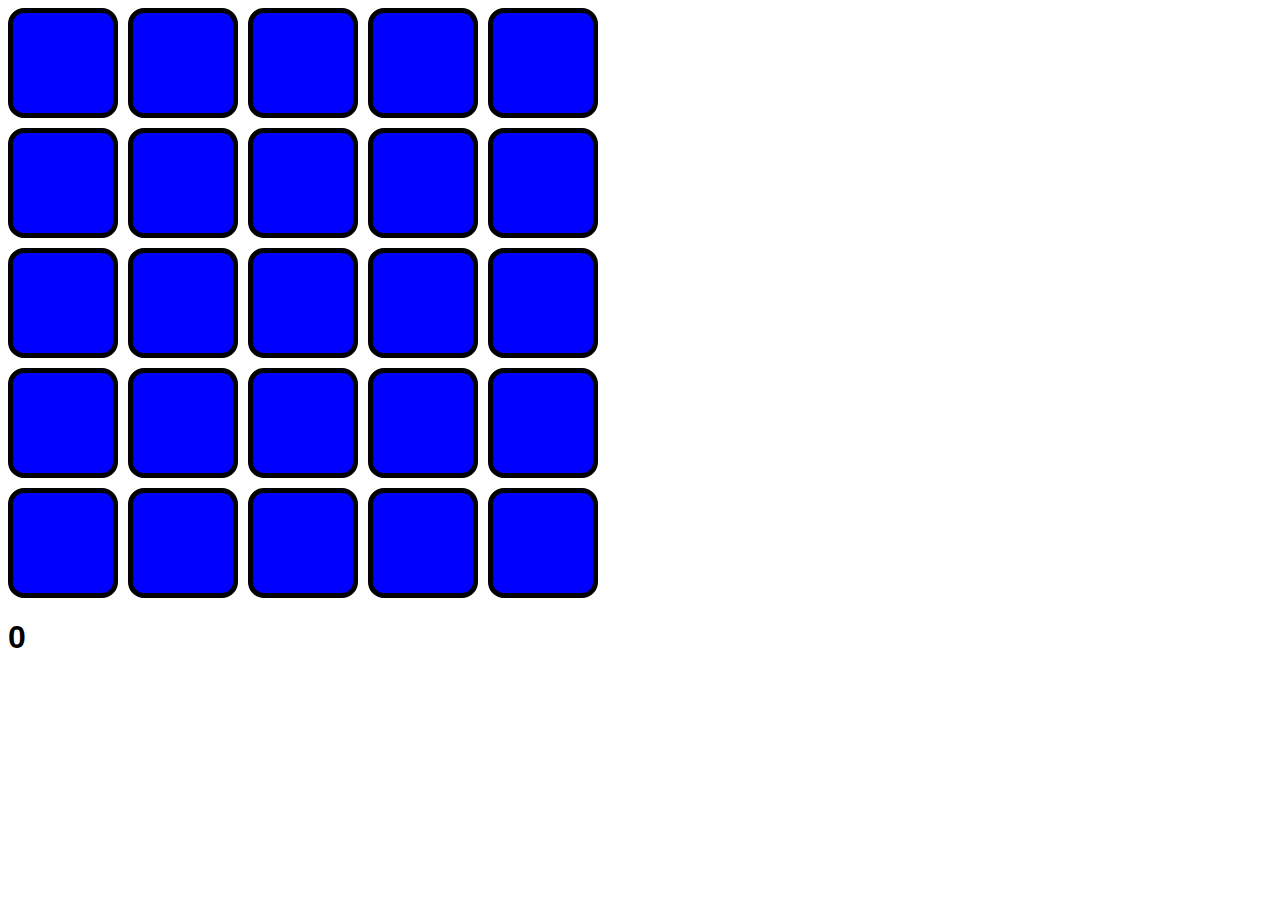
<file: Tasks/cviceni_9/kopy/index.html>
<!DOCTYPE html>
<html>
  <head>
    <title>JavaScript Devbox</title>
    <meta charset="UTF-8" />
    <link rel="stylesheet" href="style.css">
  </head>

  <body>
    <div id="app"></div>
    <h1 id="count"></h1>

    <script src="./index.js"></script>
  </body>
</html>
</file>
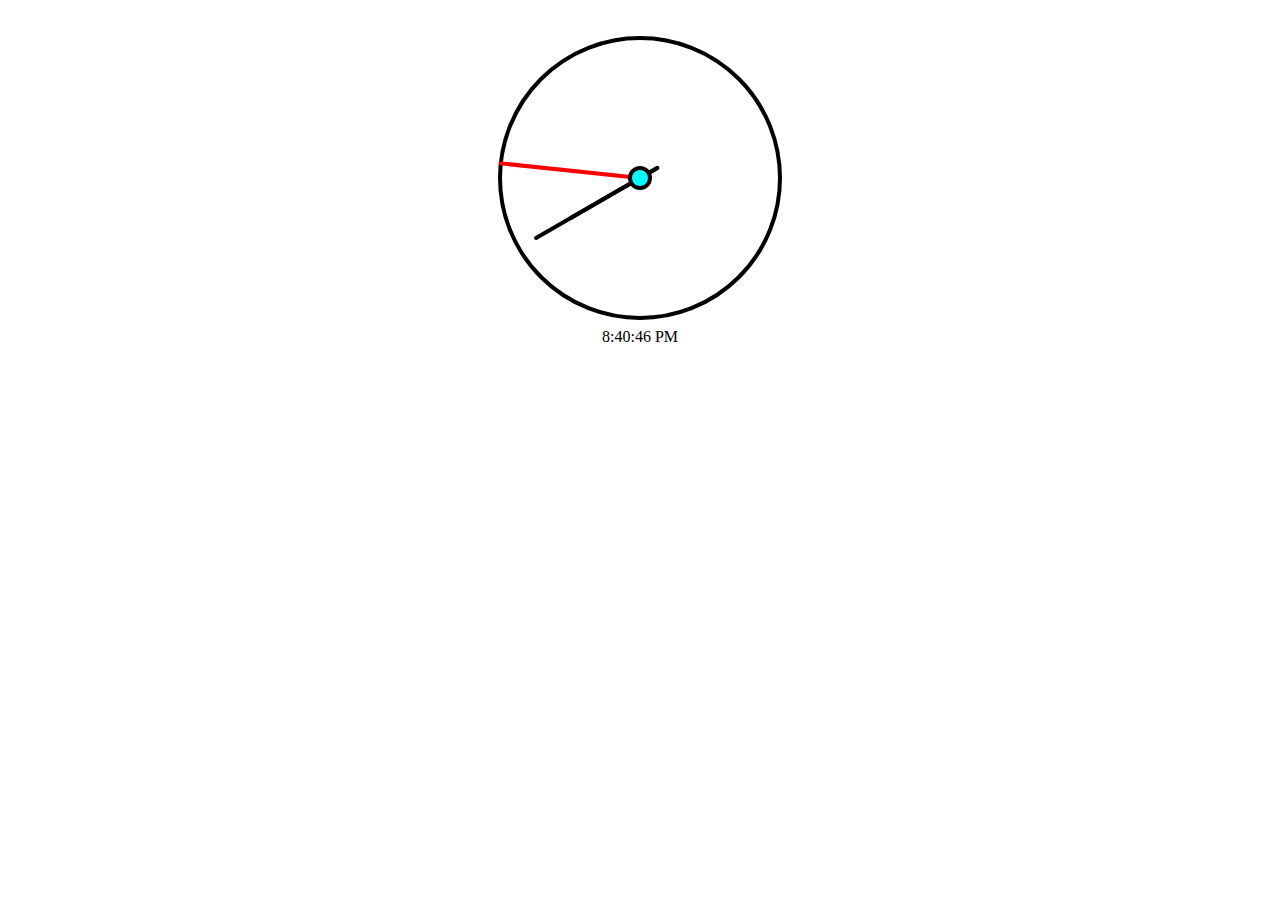
<file: Tasks/cviceni_10/aindex.html>
<!DOCTYPE html>
<html>
  <head>
    <style>
      body {
        padding: 20px;
        display: flex;
        flex-direction: column;
        align-items: center;
      }

      /* #hub {
        fill: red;
      } */
    </style>

    <script>
      let addElem = (parent, tag) => {
        let elem = document.createElementNS('http://www.w3.org/2000/svg', tag)
        parent.append(elem)
        return elem
      }

      function tickTock() {
        let divTime = document.getElementById('time')
        let clock = document.getElementById('clock')
	
	let hourHand = addElem(clock, 'line')
	hourHand.setAttribute('x1', '0')
	hourHand.setAttribute('y1', '-20')
	hourHand.setAttribute('x2', '0')
	hourHand.setAttribute('y2', '80')
	 
	let minuteHand = addElem(clock, 'line')
	minuteHand.setAttribute('x1', '0')
	minuteHand.setAttribute('y1', '-20')
	minuteHand.setAttribute('x2', '0')
	minuteHand.setAttribute('y2', '120')

        let hand = addElem(clock, 'line')
	hand.setAttribute('stroke', 'red')
        hand.setAttribute('x1', '0')
        hand.setAttribute('y1', '0')
        hand.setAttribute('x2', '0')
        hand.setAttribute('y2', '140')

        let hub = addElem(clock, 'circle')
        // hub.setAttribute('id', 'hub')
        hub.setAttribute('r', '10')
        hub.setAttribute('fill', 'cyan')

        let tick = () => {
          let now = new Date()
          divTime.textContent = now.toLocaleTimeString()

          let sec = now.getSeconds()
	  let min = now.getMinutes()
	  let hour = now.getHours()
          hand.setAttribute('transform', `rotate(${sec * 6}, 0, 0)`)
	  minuteHand.setAttribute('transform', `rotate(${min * 6}, 0, 0)`)
	  hourHand.setAttribute('transform', `rotate(${hour * 30}, 0, 0)`)
        }

        tick()
        setInterval(tick, 1000)
      }
    </script>
  </head>

  <body onload="tickTock()">
    <svg width="300" height="300">
      <g
        id="clock"
        transform="translate(150 150) rotate(180, 0, 0)"
        stroke="black"
        stroke-width="4"
        stroke-linecap="round"
      >
        <circle r="140" fill="white" />
      </g>
    </svg>
    <div id="time"></div>
  </body>
</html>
</file>
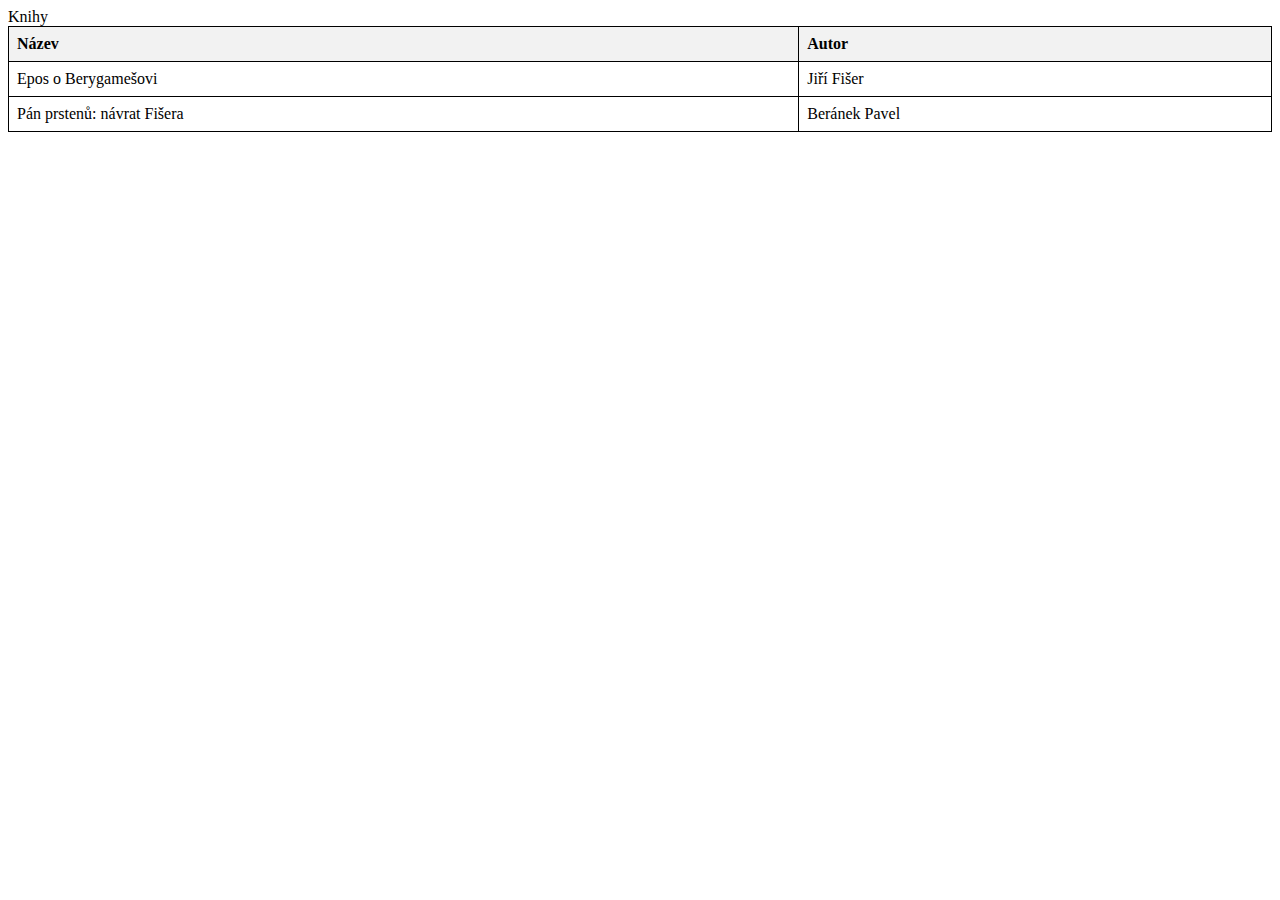
<file: Tasks/cviceni_10/knihy-5.html>
<!DOCTYPE html>
<html>
  <head>
    <meta charset="UTF-8" />
    <script src="js/ajax.js"></script>
    <script src="js/dom.js"></script>

    <style>
      body.dark {
        background: lightgray;
      }
      table {
	border-collapse: collapse;
	width: 100%;
      }
      th, td {
	border: 1px solid black;
	padding: 8px;
	text-align: left;
      }
      th {
	background-color: #f2f2f2;
      }

      .selected {
	background-color: #4CAF50;
	color: white;
      }

    </style>
  </head>

  <body onload="loadXML('./xml/knihy.xml', processDOM)">
    <div id="knihy">Knihy</div>
  </body>
</html>
</file>
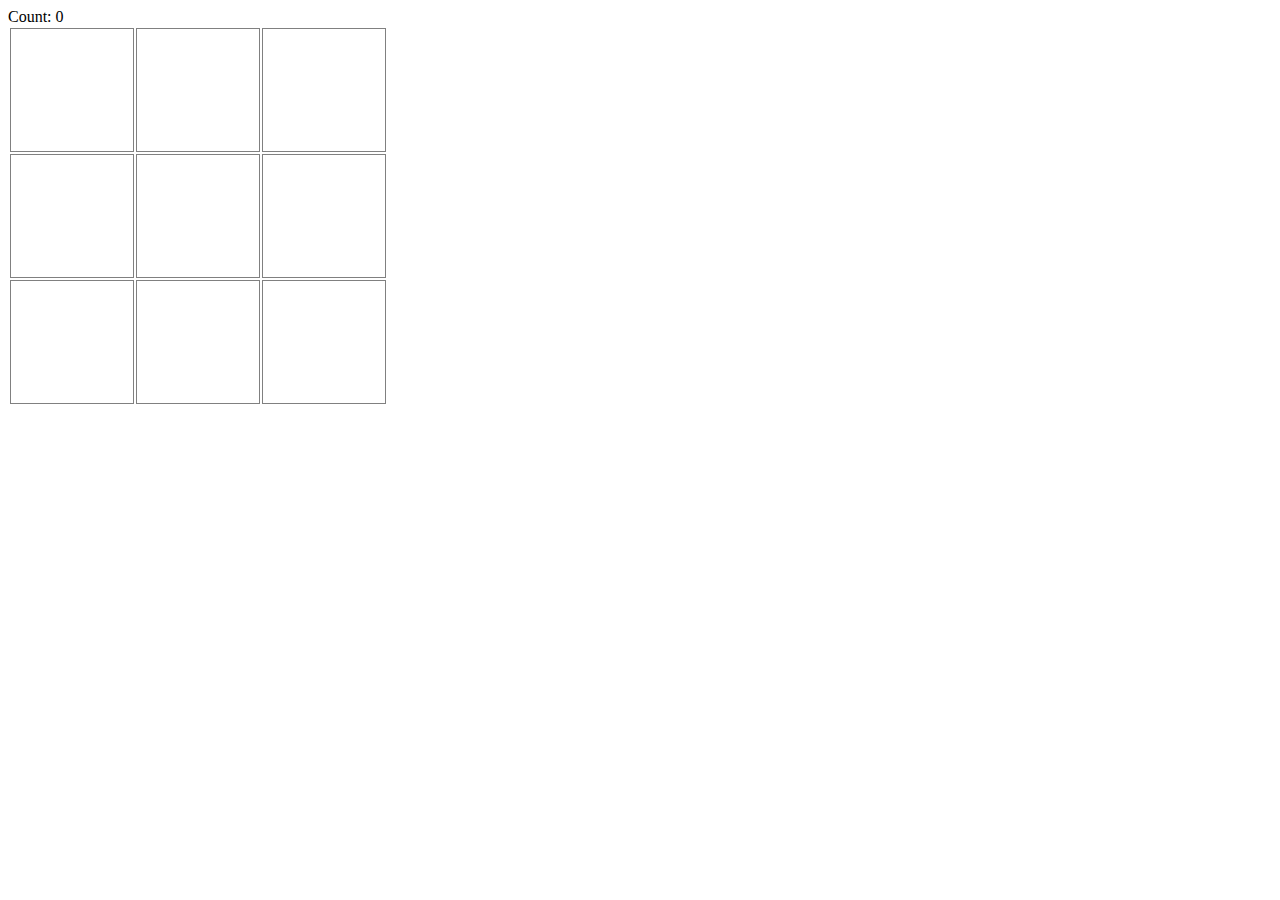
<file: Tasks/cviceni_9/pexeso_dynamic.html>
<!DOCTYPE html>
<html lang="en">
<head>
  <meta charset="utf-8" />
  <title>Pexeso</title>
  <style>
    td {
      cursor: pointer;
      width: 120px;
      height: 120px;
      border: thin solid gray;
    }
  </style>
</head>
<body>
  <div id="container">
    Count: <span>0</span>
  </div>

  <script>
    let count = 0;
    const container = document.getElementById("container");
    const span = container.querySelector("span");

    // Tvorba table
    const numRows = 3; // Pocet radku
    const numCols = 3; // Pocet sloupcu

    const table = document.createElement("table");
    container.appendChild(table);

    for (let i = 0; i < numRows; i++) {
      const row = document.createElement("tr");
      table.appendChild(row);

      for (let j = 0; j < numCols; j++) {
        const cell = document.createElement("td");
        row.appendChild(cell);

        // Bindovani chovani na dilky
        cell.addEventListener("click", () => {
          if (cell.style.display !== "none") {
            cell.style.display = "none"; // Po kliknuti schovej dilek
            count++;
            span.textContent = count;
          }
        });
      }
    }
  </script>
</body>
</html>
</file>
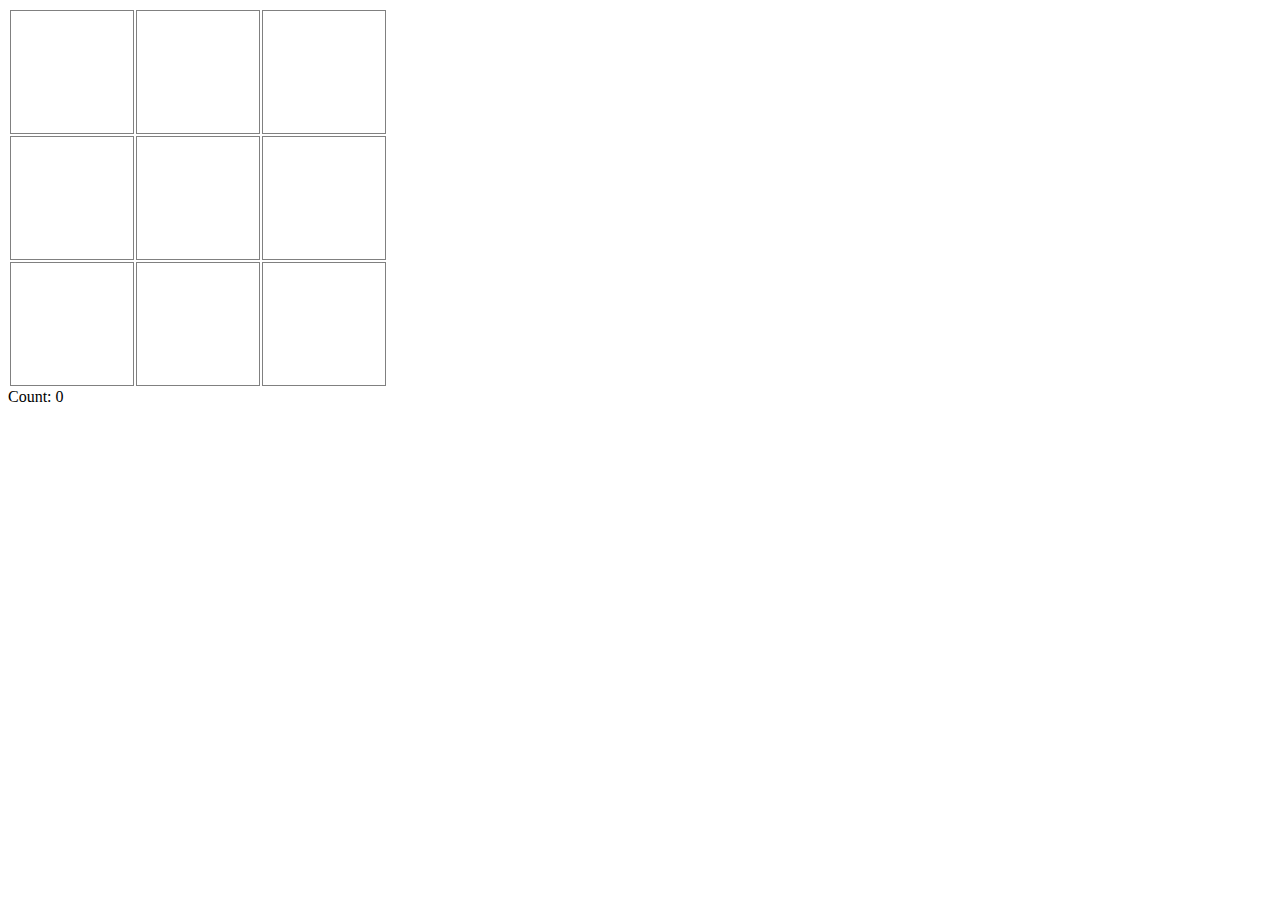
<file: Tasks/cviceni_9/pexeso_highlighting.html>
<!DOCTYPE html>
<html lang="en">
  <meta charset="utf-8" />
  <title>Pexeso</title>

  <body>
    <style>
      td {
        cursor: pointer;
        width: 120px;
        height: 120px;
        border: thin solid gray;
      }
    </style>
    <table>
      <tr>
        <td></td>
        <td></td>
        <td></td>
      </tr>
      <tr>
        <td></td>
        <td></td>
        <td></td>
      </tr>
      <tr>
        <td></td>
        <td></td>
        <td></td>
      </tr>
    </table>
    Count: <span>0</span>
    <script>
      let count = 0;
      const table = document.querySelector("table");
      const span = document.querySelector("span");
      table.onclick= (e) => {
        if (
          e.target.tagName === "TD" &&
          e.target.style.backgroundColor !== "red"
        ) {
          e.target.style.backgroundColor = "red";
          count++;
          span.textContent = count;
        } else if (e.target.style.backgroundColor === "red") {
          e.target.style.backgroundColor = "white";
          count--;
          span.textContent = count;
        }
      } ;
    </script>
  </body>
</html>
</file>
<file: Tasks/cviceni_9/kopy/style.css>
body {
  font-family: sans-serif;
}

.row {
  display: flex;
  flex-direction: row;
  gap: 10px;
}
.col {
  display: flex;
  flex-direction: column;
  gap: 10px;
}

.box {
  border: solid 5px black;
  border-radius: 1rem;
}

.bg {
  background-color: blue;
}

.size {
  width: 100px;
  height: 100px;
}

.highlight {
  background-color: blueviolet;
}
</file>
